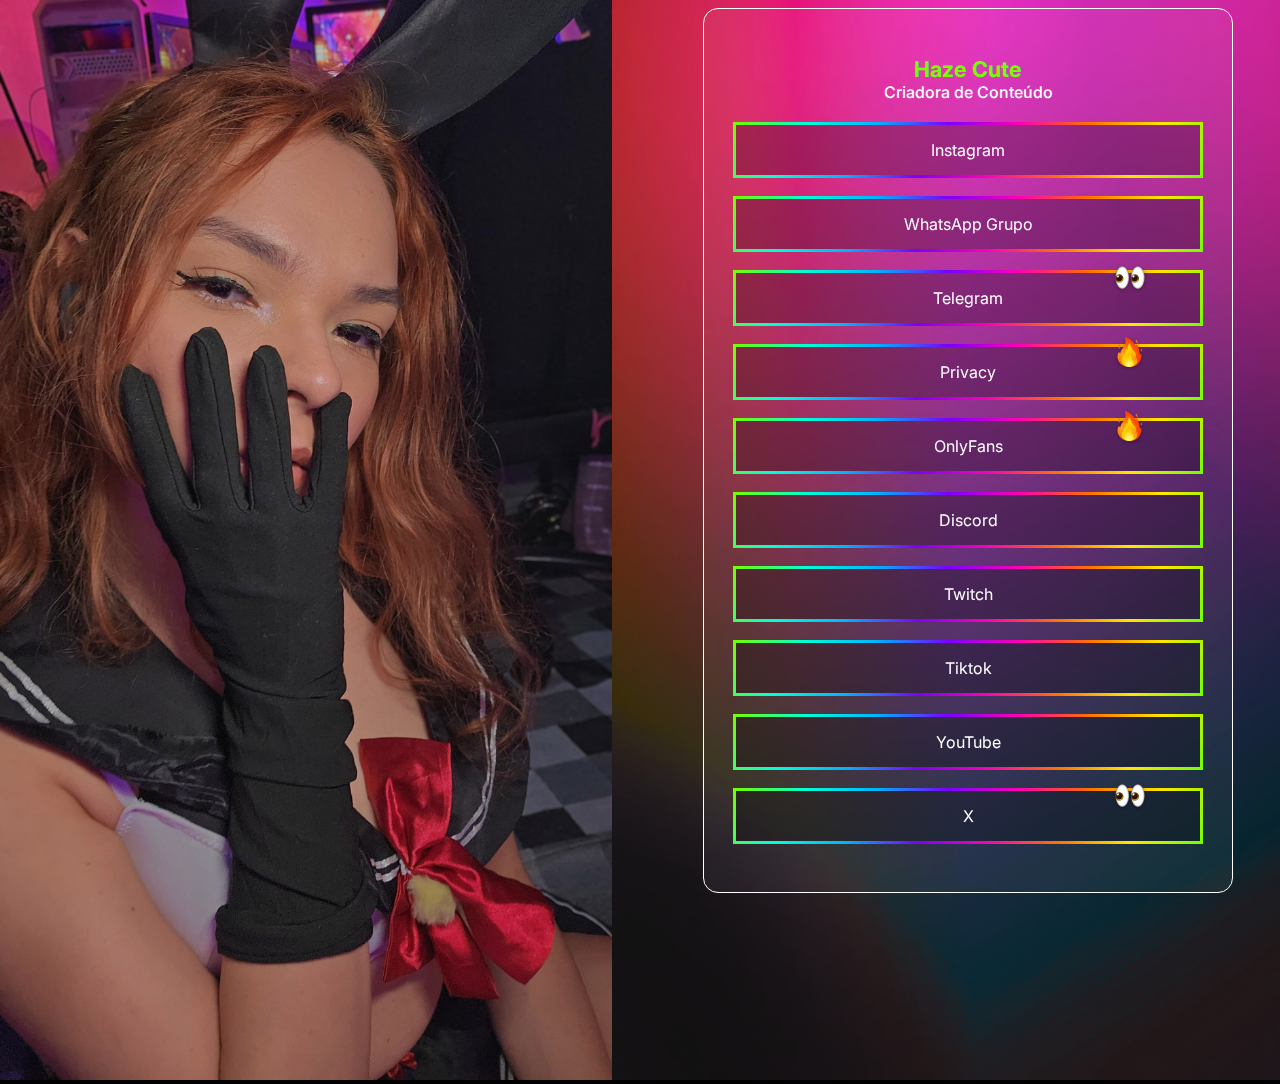
<file: index.html>
<!DOCTYPE html>
<html lang="pt-br">

<head>
    <meta charset="UTF-8">
    <meta http-equiv="X-UA-Compatible" content="IE=edge">
    <meta name="viewport" content="width=device-width, initial-scale=1.0">
    <title>Haze Cute | Criadora de conteúdo</title>
    <link rel="shortcut icon" href="imagens/faviconavatar.png" type="image/x-icon">
    <link rel="stylesheet" href="estilos/style.css">
</head>

<body>
    <div class="container">
        <!-- Imagem decorativa -->
        <img src="imagens/x x (1).png" alt="Imagem decorativa">
    </div>

    <section>
        <header>
            <h3>Haze Cute</h3>
            <p>Criadora de Conteúdo</p>
        </header>
        <main>
            
            <a href="https://www.instagram.com/rebelhaze_gg/" target="_blank">Instagram</a>

            <a href="https://chat.whatsapp.com/F9F9QlXROsuJNrVhRtUm8P" target="_blank">WhatsApp Grupo</a>
            

            <a href="https://t.me/hazecutebot?start=fbads01" target="_blank" class="link-imagem">
                <img src="imagens/olhos.png" alt="Telegram">
                Telegram
            </a>
            <!-- Atualizado com a imagem fogo.png -->
            <a href="https://privacy.com.br/profile/hazecute" target="_blank" class="link-imagem">
                <img src="imagens/fogo.png" alt="Privacy">
                Privacy
            </a>

            <a href="https://onlyfans.com/hazecute" target="_blank" class="link-imagem">
                <img src="imagens/fogo.png" alt="OnlyFans">
                OnlyFans
            </a>

            <a href="https://discord.com/invite/SucqkM3" target="_blank">Discord</a>
            
            <a href="https://www.twitch.tv/hazecute" target="_blank">Twitch</a>
            <a href="https://www.tiktok.com/@hazecutegg" target="_blank">Tiktok</a>
            <a href="https://www.youtube.com/@HazeCute" target="_blank">YouTube</a>
            
            <a href="https://x.com/HazeCute_GG" target="_blank" class="link-imagem">
                <img src="imagens/olhos.png" alt="X (antigo Twitter)">
                X
            </a>
        </main>
    </section>


    <script>
        function aceitarCookies() {
            const banner = document.getElementById("cookieBanner");
            banner.style.display = "none";
            localStorage.setItem("cookiesAceitos", "true");
        }

        window.onload = function () {
            if (localStorage.getItem("cookiesAceitos") === "true") {
                document.getElementById("cookieBanner").style.display = "none";
            }
        };
    </script>
</body>

</html>
</file>
<file: estilos/style.css>
@charset "UTF-8";

    /*----------------------------------------*/
    /* IMPORTAÇÃO DE FONTES                   */
    /*----------------------------------------*/
    @import url('https://fonts.googleapis.com/css2?family=Inter:wght@100;200;300;400;500;600;700;800;900&display=swap');

    /*----------------------------------------*/
    /* VARIÁVEIS GLOBAIS                      */
    /*----------------------------------------*/
    :root {
        --cor-secundaria: rgba(255, 255, 255, 0.05);
        --cor-terciaria: #ffffff;
        --cor-primaria: #73ff00;
        --fonte-padrao: Arial, Verdana, Helvetica, sans-serif;
        --fonte-destaque: 'Inter', sans-serif;

        /* Gradiente RGB contínuo, claro e vibrante */
        --gradiente-loop: linear-gradient(
            120deg,
            #73ff00,
            #00ffd5,
            #00b3ff,
            #7a00ff,
            #ff00b3,
            #ff7300,
            #ffe600,
            #73ff00
        );
    }

    /*----------------------------------------*/
    /* RESET                                  */
    /*----------------------------------------*/
    * {
        margin: 0;
        padding: 0;
        box-sizing: border-box;
        font-family: var(--fonte-destaque);
    }

    /*----------------------------------------*/
    /* BODY                                   */
    /*----------------------------------------*/
    body {
        display: flex;
        align-items: center;
        height: 100vh;
        background-color: #000;
    }

    /*----------------------------------------*/
    /* CONTAINER & FUNDO                      */
    /*----------------------------------------*/
    .container {
        width: 100px;
        height: 100vh;
    }

    .fundo {
        width: 100px;
        height: 100vh;
        background-image: url('imagens/fogo.png');
        background-size: cover;
        background-position: center;
    }

    /*----------------------------------------*/
    /* SEÇÃO PRINCIPAL                        */
    /*----------------------------------------*/
    section {
        width: 530px;
        height: 885px;
        padding: 29px;
        margin-left: 603px;
        gap: 20px;
        background-color: var(--cor-secundaria);
        border: 1px solid var(--cor-terciaria);
        border-radius: 15px;
        display: flex;
        flex-direction: column;
        align-items: center;
        justify-content: center;
        text-align: center;
    }

    /*----------------------------------------*/
    /* HEADER                                 */
    /*----------------------------------------*/
    header img {
        width: 140px;
        border: 1px solid var(--cor-primaria);
        border-radius: 50%;
        margin-bottom: 10px;
    }

    header h3 {
        color: var(--cor-primaria);
        font-size: 1.35rem;
    }

    header p {
        color: var(--cor-terciaria);
        font-weight: 500;
    }

    /*----------------------------------------*/
    /* MAIN - LOOP RGB LÍQUIDO E ILUMINADO    */
    /*----------------------------------------*/
    main {
        display: flex;
        flex-direction: column;
        width: 100%;
        gap: 18px;
    }

    main a,
    .link-imagem {
        padding: 15px;
        text-decoration: none;
        color: var(--cor-terciaria);
        border: 3px solid transparent;
        border-image: var(--gradiente-loop) 1;
        animation: border-flow 8s linear infinite;
        background-color: rgba(0, 0, 0, 0.25);
        backdrop-filter: blur(6px);
        border-radius: 0;
        transition: all 0.3s ease;
        position: relative;
    }

    /* Hover suave e luminoso */
    main a:hover,
    .link-imagem:hover {
        color: #0e0025;
        background: rgba(255, 255, 255, 0.12);
        box-shadow: 0 0 30px rgba(255, 255, 255, 0.5),
                    0 0 60px rgba(115, 255, 0, 0.3);
        transform: scale(1.05);
        border-image: linear-gradient(
            270deg,
            #73ff00,
            #00ffd5,
            #00b3ff,
            #7a00ff,
            #ff00b3,
            #ff7300,
            #ffe600,
            #73ff00
        ) 1;
    }

    /*----------------------------------------*/
    /* ANIMAÇÃO RGB FLUIDA E SEM ESCURECER    */
    /*----------------------------------------*/
    @keyframes border-flow {
        0% {
            border-image-source: linear-gradient(270deg,
                #73ff00, #00ffd5, #00b3ff, #7a00ff, #ff00b3, #ff7300, #ffe600, #73ff00);
        }
        25% {
            border-image-source: linear-gradient(270deg,
                #00ffd5, #00b3ff, #7a00ff, #ff00b3, #ff7300, #ffe600, #73ff00, #00ffd5);
        }
        50% {
            border-image-source: linear-gradient(270deg,
                #00b3ff, #7a00ff, #ff00b3, #ff7300, #ffe600, #73ff00, #00ffd5, #00b3ff);
        }
        75% {
            border-image-source: linear-gradient(270deg,
                #7a00ff, #ff00b3, #ff7300, #ffe600, #73ff00, #00ffd5, #00b3ff, #7a00ff);
        }
        100% {
            border-image-source: linear-gradient(270deg,
            #7a00ff, #ff00b3, #ff7300, #ffe600, #73ff00);
        }
    }

    /*----------------------------------------*/
    /* ÍCONES                                 */
    /*----------------------------------------*/
    main a img,
    .link-imagem img {
        width: 30px;
        height: 30px;
        object-fit: contain;
        position: absolute;
        top: -10px;
        left: 85%;
        transform: translateX(-50%);
        z-index: 1;
        background-color: transparent;
        border: none;
        filter: drop-shadow(0 1px 2px rgba(0,0,0,0.3));
    }

    /*----------------------------------------*/
    /* MEDIA QUERIES                          */
    /*----------------------------------------*/
    @media (max-width: 520px) {
        body {
            padding: 0 20px;
            background-color: rgba(137, 43, 226, 0.3);
            background-image: url('../imagens/VideoCapture_20250319-215144.jpg');
            background-size: cover;
            background-position: center;
        }

        .container {
            display: none;
        }

        section {
            width: 100%;
            max-width: 480px;
            padding: 29px;
            margin: 0;
            height: auto;
            max-height: 90vh;
        }

        main a,
        .link-imagem {
            padding: 8px 15px;
            font-size: 0.85rem;
        }

        main a img,
        .link-imagem img {
            width: 20px;
            height: 20px;
            left: 80%;
        }
    }
</file>
